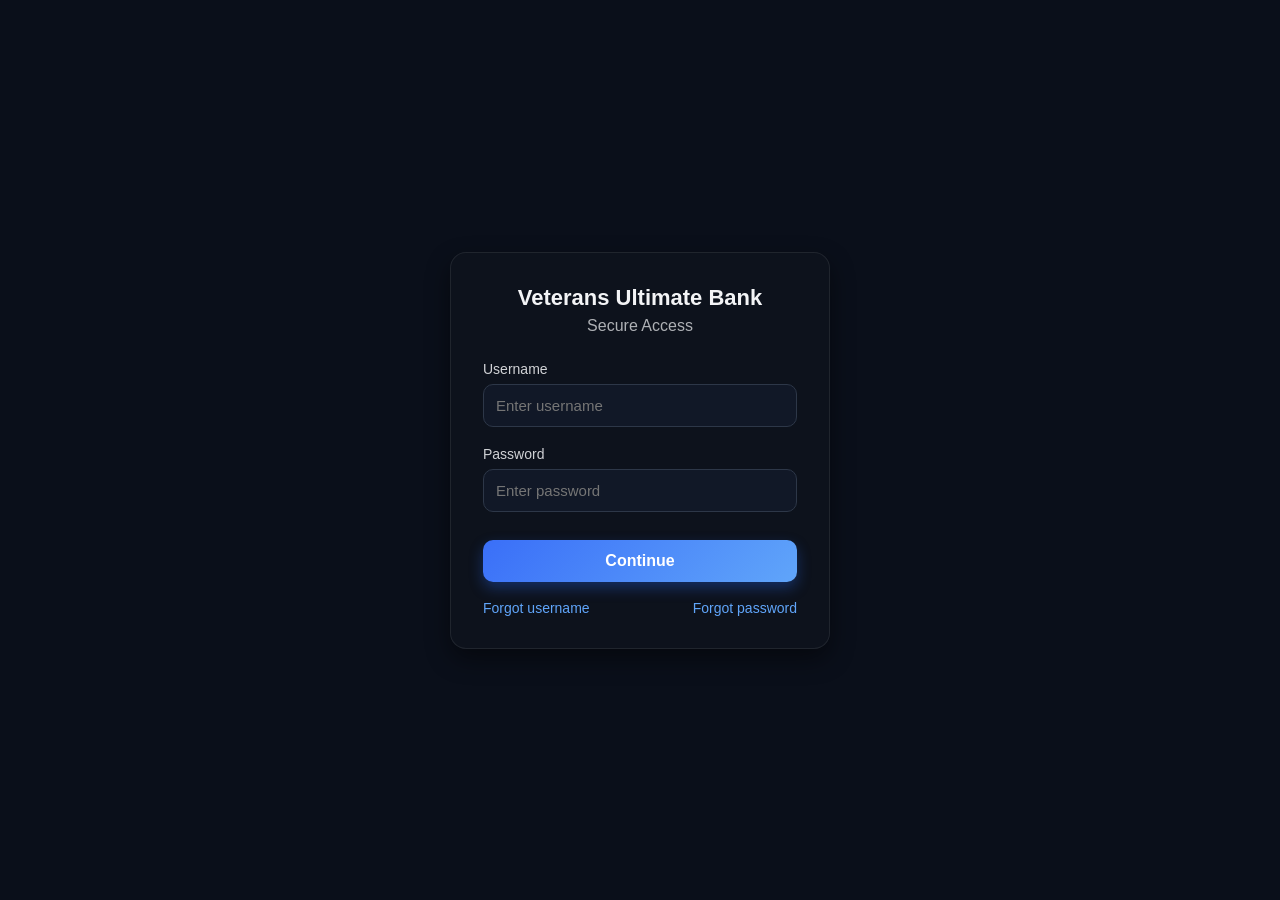
<file: index.html>
<!DOCTYPE html>
<html lang="en">
<head>
  <meta charset="UTF-8">
  <meta name="viewport" content="width=device-width, initial-scale=1.0">
  <title>VUB – Access Portal</title>
  <link rel="stylesheet" href="css/index.css">
</head>

<body>

  <div class="index-wrapper">

    <div class="index-card">
      <h1 class="bank-title">Veterans Ultimate Bank</h1>
      <p class="subtitle">Secure Access</p>

      <div class="input-group">
        <label>Username</label>
        <input type="text" id="username" placeholder="Enter username">
      </div>

      <div class="input-group">
        <label>Password</label>
        <input type="password" id="password" placeholder="Enter password">
      </div>

      <button class="index-btn" onclick="access()">Continue</button>

      <div class="links">
        <a href="#">Forgot username</a>
        <a href="#">Forgot password</a>
      </div>
    </div>

  </div>

  <script>
    function access() {
      const user = document.getElementById("username").value.trim();
      const pass = document.getElementById("password").value.trim();

      const validUser = "EricTodd@$";
      const validPass = "EricTodd@1$";

      if (user === validUser && pass === validPass) {
        window.location.href = "dashboard.html";
      } else {
        alert("Invalid credentials");
      }
    }
  </script>

</body>
</html>
</file>
<file: css/index.css>
/* RESET */
* {
  margin: 0;
  padding: 0;
  box-sizing: border-box;
  font-family: Arial, sans-serif;
}

/* PAGE BACKGROUND */
body {
  background: #0a0f1a;
  height: 100vh;
  display: flex;
  justify-content: center;
  align-items: center;
}

/* WRAPPER */
.index-wrapper {
  width: 100%;
  display: flex;
  justify-content: center;
  padding: 20px;
}

/* CARD */
.index-card {
  width: 100%;
  max-width: 380px;
  background: rgba(15, 20, 30, 0.75);
  padding: 32px;
  border-radius: 16px;
  backdrop-filter: blur(14px);
  border: 1px solid rgba(255, 255, 255, 0.08);
  color: #f3f4f6;
  box-shadow: 0 10px 25px rgba(0,0,0,0.45);
}

/* TITLES */
.bank-title {
  font-size: 22px;
  font-weight: 700;
  text-align: center;
  margin-bottom: 6px;
}

.subtitle {
  text-align: center;
  opacity: 0.7;
  margin-bottom: 25px;
}

/* INPUT GROUP */
.input-group {
  margin-bottom: 18px;
}

.input-group label {
  font-size: 14px;
  opacity: 0.85;
}

.input-group input {
  width: 100%;
  padding: 12px;
  margin-top: 6px;
  border-radius: 10px;
  border: 1px solid #2d3748;
  background: #111827;
  color: #f3f4f6;
  font-size: 15px;
}

/* BUTTON */
.index-btn {
  width: 100%;
  padding: 12px;
  background: linear-gradient(135deg, #3a6ff8, #60a5fa);
  border: none;
  border-radius: 10px;
  color: white;
  font-size: 16px;
  font-weight: 600;
  cursor: pointer;
  margin-top: 10px;
  box-shadow: 0 6px 14px rgba(37, 99, 235, 0.35);
}

.index-btn:hover {
  opacity: 0.95;
}

/* LINKS */
.links {
  margin-top: 18px;
  display: flex;
  justify-content: space-between;
}

.links a {
  color: #60a5fa;
  font-size: 14px;
  text-decoration: none;
}

.links a:hover {
  text-decoration: underline;
}
</file>
